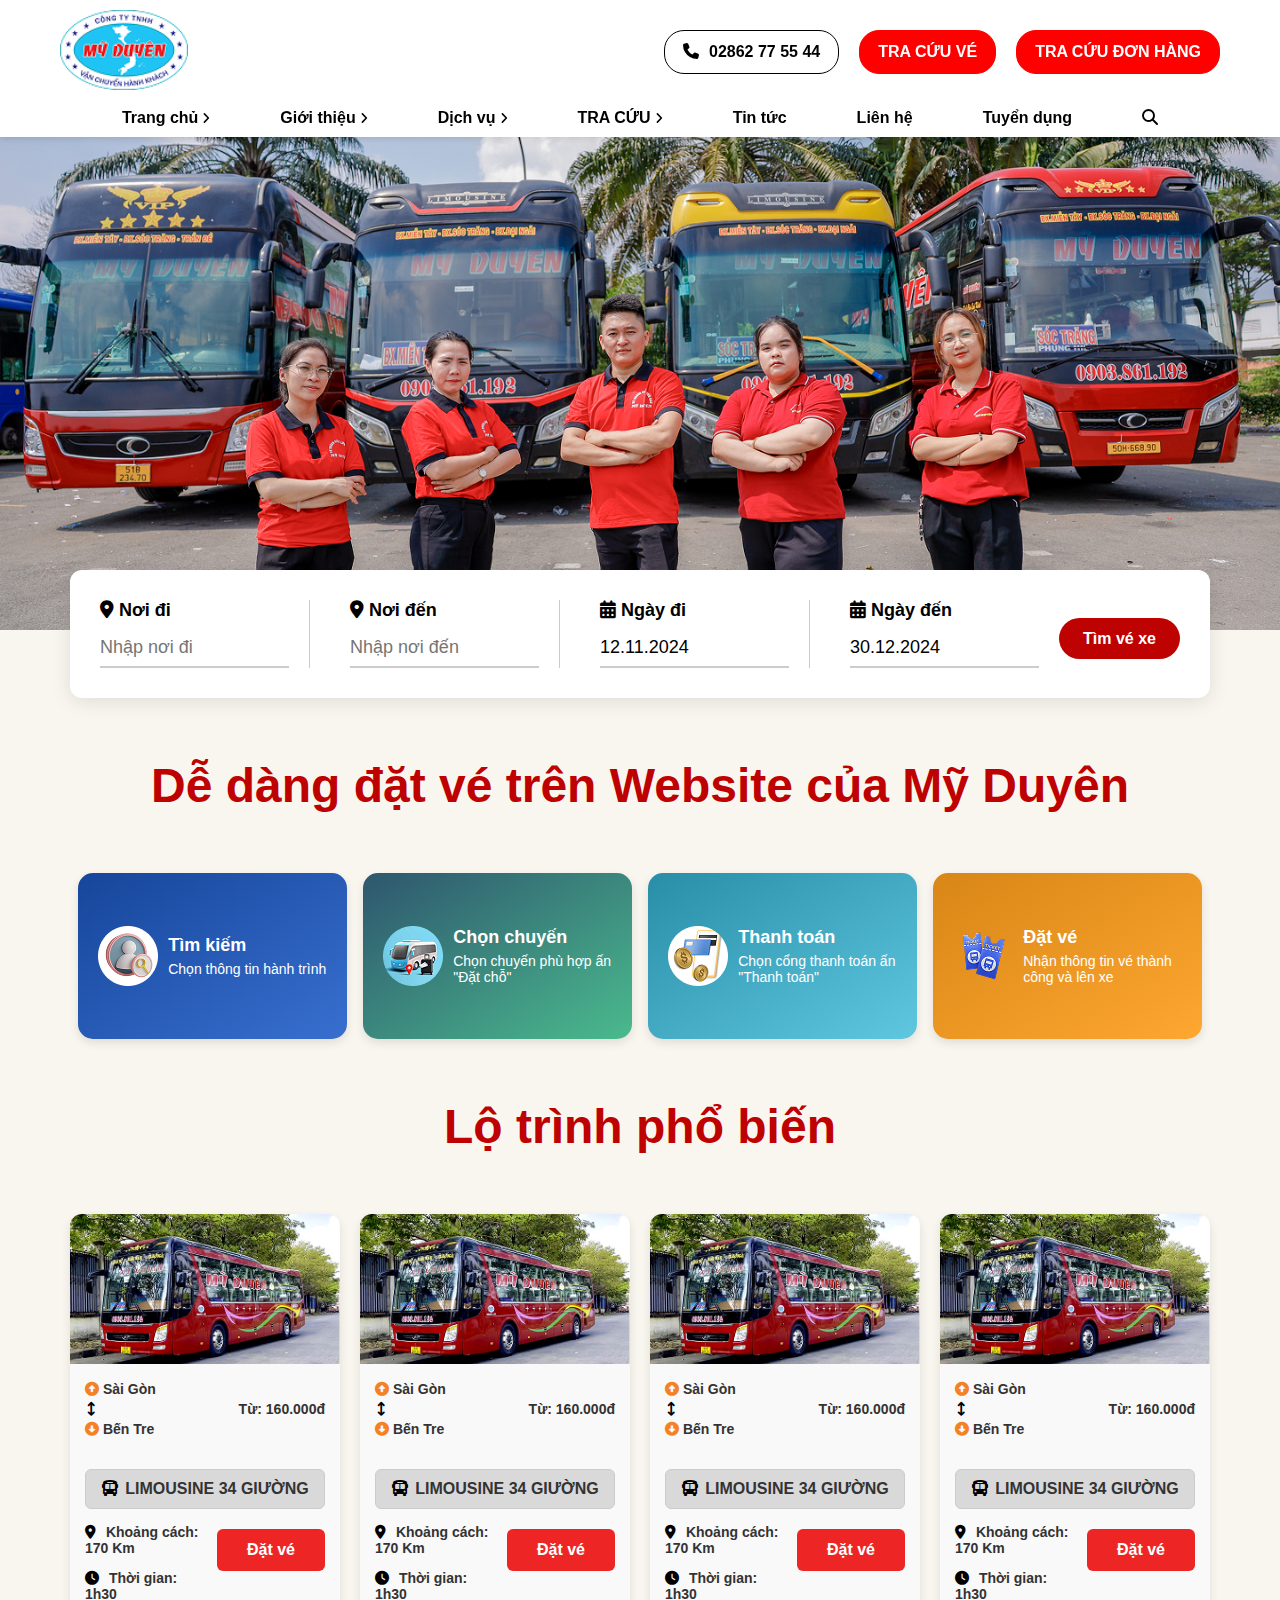
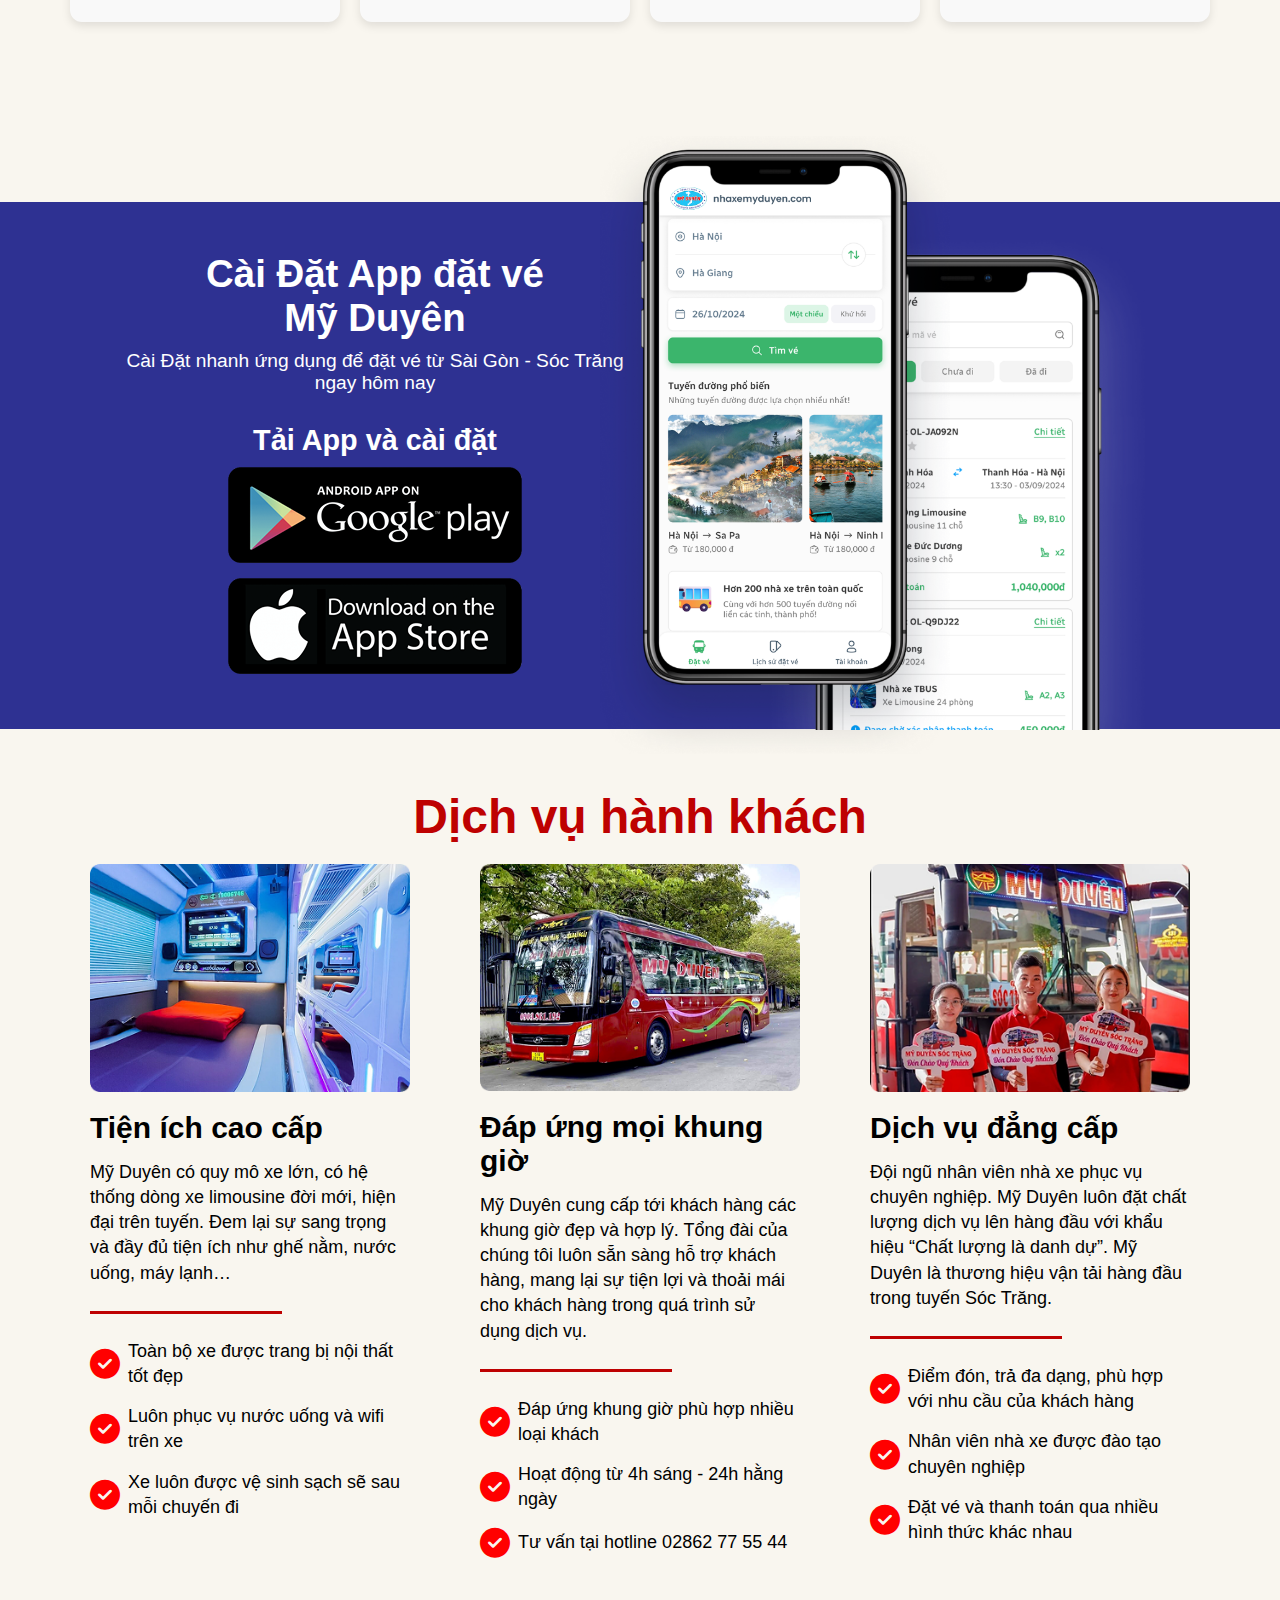
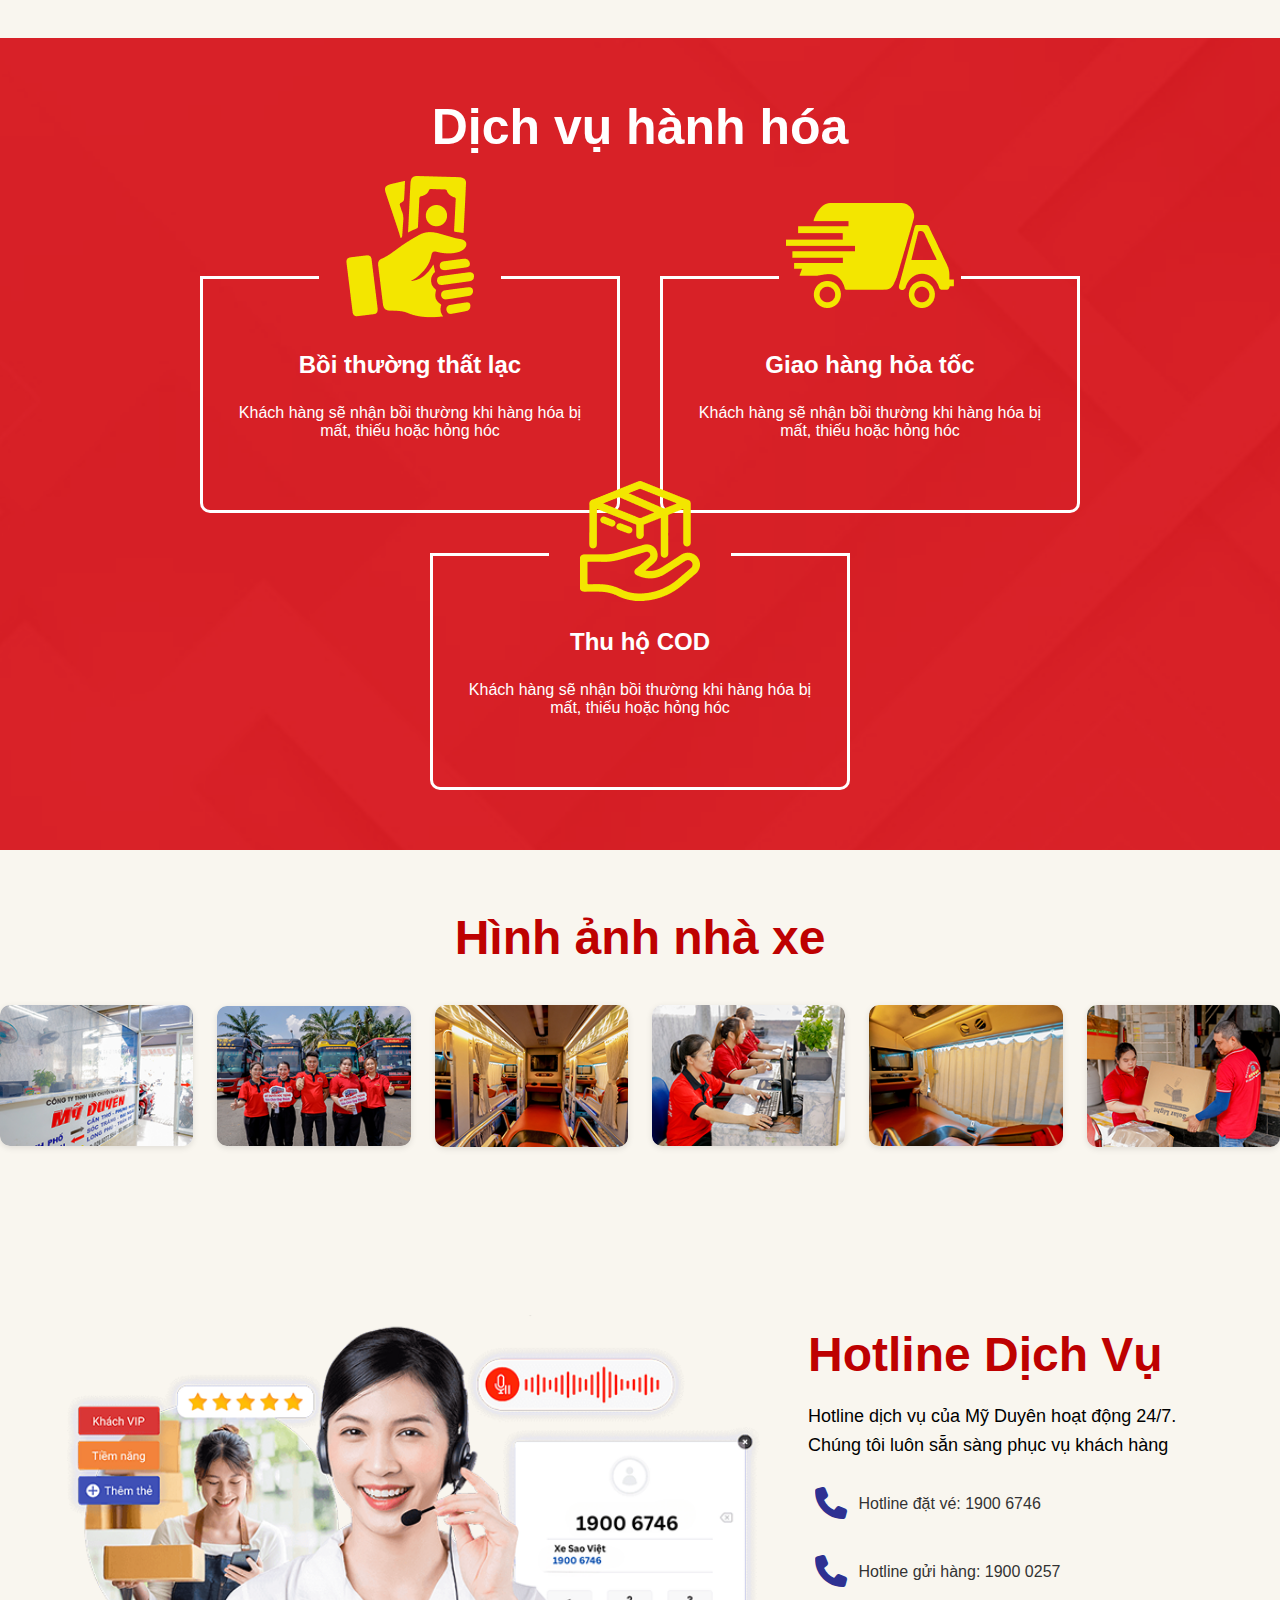
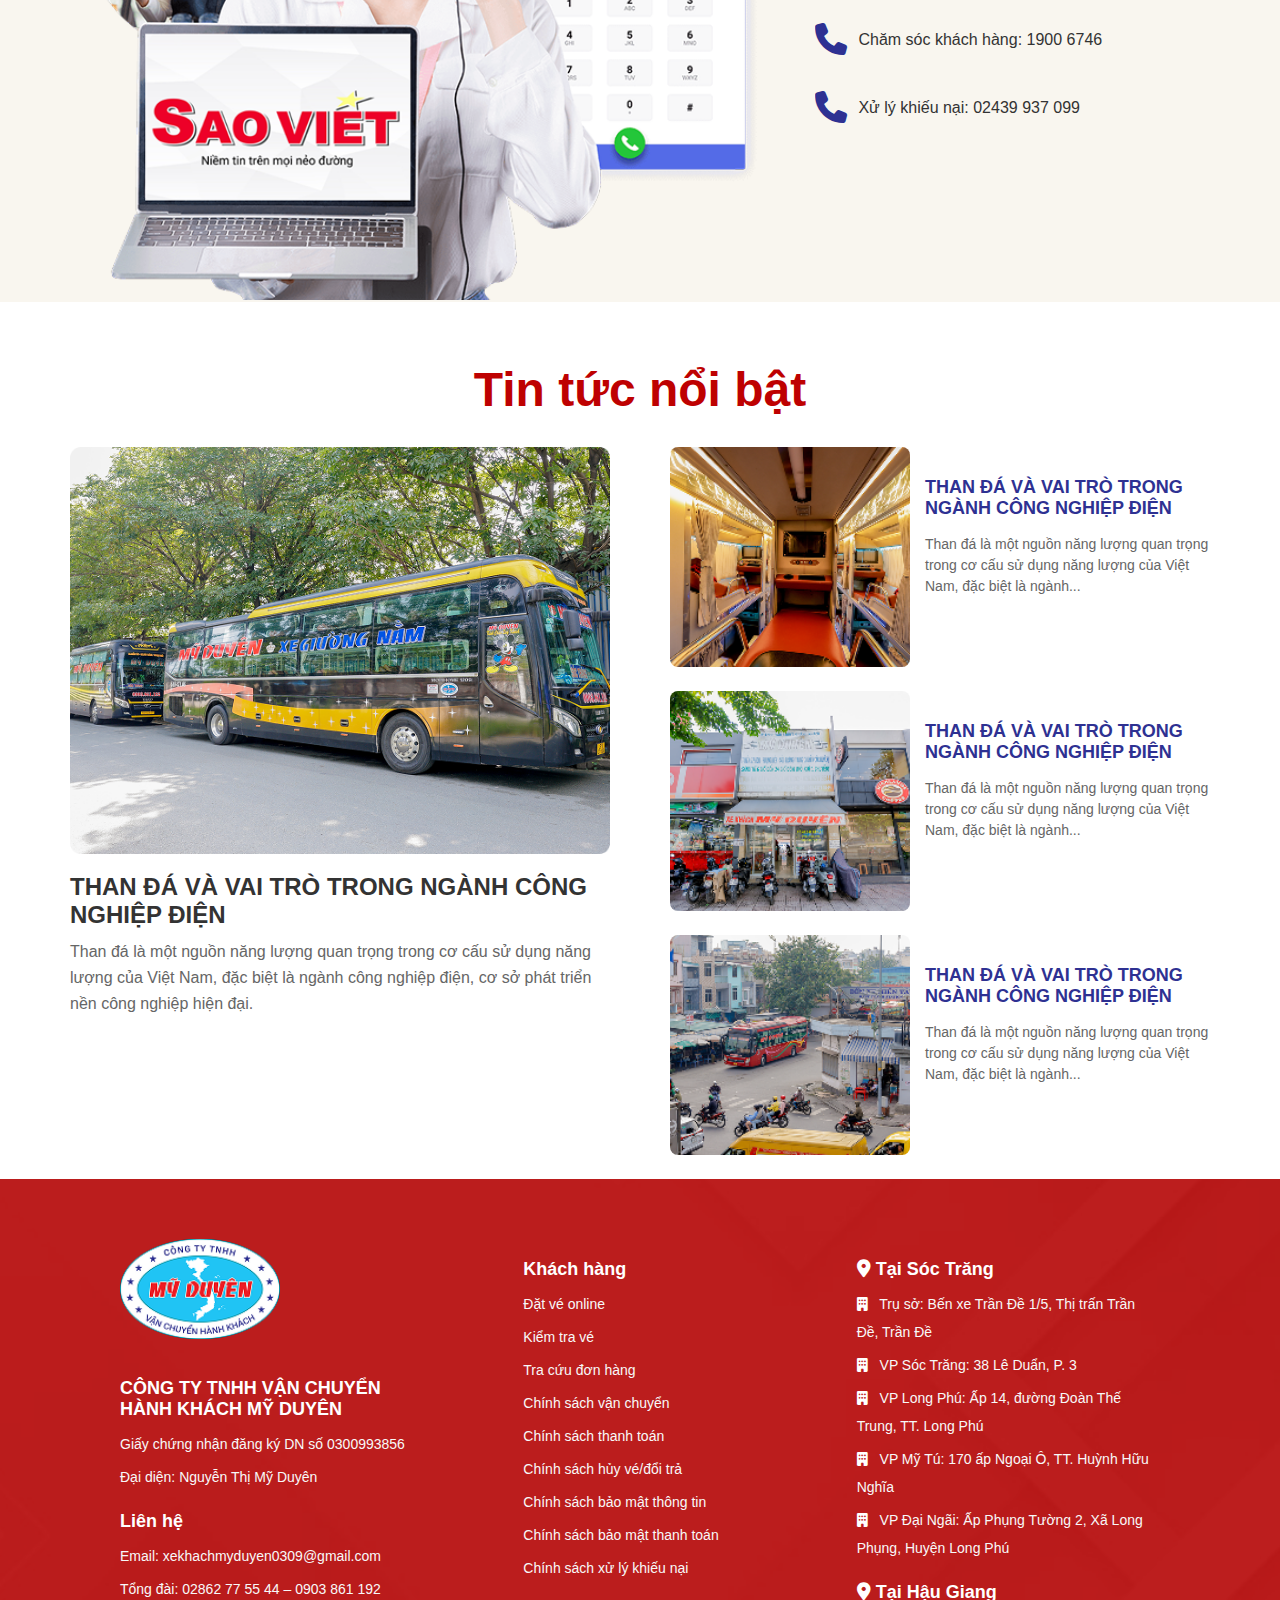
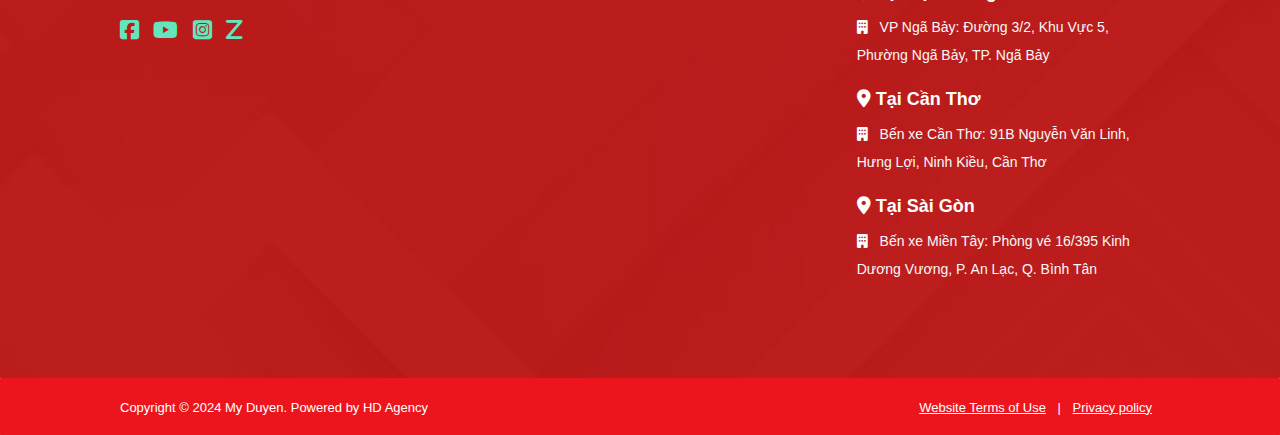
<file: src/Component/Main/main.html>
<!DOCTYPE html>
<html lang="vi">

<head>
    <meta charset="UTF-8" />
    <meta name="viewport" content="width=device-width, initial-scale=1.0" />
    <link rel="stylesheet" href="https://cdnjs.cloudflare.com/ajax/libs/font-awesome/6.5.0/css/all.min.css" />

    <title>Navbar Layout</title>
    <style>
        /* Reset và layout cơ bản */
        * {
            margin: 0;
            padding: 0;
            box-sizing: border-box;
        }

        body {
            font-family: Arial, sans-serif;
            padding-top: 130px;
            /* điều chỉnh đúng với chiều cao của navbar */
            background-color: #F9F6EF;
        }

        .header {
            position: fixed;
            top: 0;
            left: 0;
            width: 100%;
            z-index: 1000;
            background-color: white;
            /* hoặc nền bạn đang dùng */
            box-shadow: 0 2px 6px rgba(0, 0, 0, 0.1);
        }

        /* Top navbar */
        .top-navbar {
            display: flex;
            justify-content: space-between;
            align-items: center;
            padding: 10px 60px 5px 60px;
        }

        .top-navbar img {
            height: 80px;
        }

        .top-navbar .right-info {
            display: flex;
            align-items: center;
            gap: 20px;
        }

        .top-navbar .right-info a {
            text-decoration: none;
            background-color: red;
            padding: 12px 18px;
            border: 1px solid red;
            color: white;
            border-radius: 20px;
            transition: 0.2s;
            font-weight: 600;
        }

        .top-navbar .right-info a:hover {
            background-color: white;
            color: red;
            border: 1px solid red;
        }

        .top-navbar .right-info a.phone-number {
            background-color: transparent;
            border: 1px solid black;
            color: black;
            font-weight: bold;
            border-radius: 20px;
            transition: 0.2s;
            padding: 12px 18px;
        }

        .top-navbar .right-info a.phone-number:hover {
            color: #007bff;
            border-color: #007bff;
            background-color: #e9f2ff;
            /* soft light blue background */
        }

        .phone-number i {
            margin-right: 6px;
            color: black;
        }

        /* Bottom navbar */
        .bottom-navbar {
            padding: 10px 0;
        }

        .bottom-navbar ul {
            display: flex;
            justify-content: center;
            list-style: none;
            gap: 70px;
        }

        .bottom-navbar a {
            color: black;
            text-decoration: none;
            font-weight: bold;
            transition: 0.2s;
        }

        .bottom-navbar a.has-dropdown {
            display: inline-flex;
            align-items: center;
            gap: 4px;
        }

        .bottom-navbar a.has-dropdown::after {
            content: "\f105";
            /* Font Awesome: fa-angle-right */
            font-family: "Font Awesome 6 Free";
            font-weight: 900;
            font-size: 0.8em;
        }

        .bottom-navbar a:hover {
            color: #007bff;
            /* Change hover color to a light shade */
        }

        /* Dropdown container */
        li ul.dropdown {
            display: none;
            position: absolute;
            background-color: white;
            list-style: none;

            box-shadow: 0 4px 10px rgba(0, 0, 0, 0.15);
            min-width: 180px;
            z-index: 1000;
        }

        /* Show dropdown on hover */
        li:hover ul.dropdown {
            display: block;
        }

        /* Dropdown link styles */
        ul.dropdown li {
            width: 100%;
        }

        ul.dropdown li a {
            display: block;
            padding: 10px 20px;
            color: black;
            text-decoration: none;
            transition: background-color 0.2s, color 0.2s;
            font-weight: normal;
        }

        /* Hover effect on dropdown links */
        ul.dropdown li a:hover {
            background-color: #be0101;
            /* red background */
            color: white;
        }

        .container {
            padding: 0px 70px 0px 70px;
        }

        .input-box {
            background-color: white;
            padding: 30px;
            border-radius: 12px;
            box-shadow: 0 4px 20px rgba(0, 0, 0, 0.1);
            display: flex;
            flex-wrap: wrap;
            align-items: stretch;
            gap: 20px;
            justify-content: space-between;
            margin-top: -60px; /* Move it up */
            position: relative;
            z-index: 2; /* Ensure it's on top of image */
        }
        .input-item {
            display: flex;
            flex-direction: column;
            flex: 1;
            min-width: 180px;
        }

        .input-item p {
            font-weight: bold;
            color: black;
            margin-bottom: 8px;
            font-size: 18px;
        }

        .input-item input[type="text"] {
            border: none;
            border-bottom: 2px solid #ccc;
            padding: 8px 0;
            font-size: 18px;
            background-color: transparent;
            transition: border-color 0.3s;
        }

        .input-item input[type="text"]:focus {
            outline: none;
            border-bottom-color: #be0101;
        }

        .input-separator {
            display: flex;
            align-items: center;
            justify-content: center;
            padding: 0 10px;
            color: #aaa;
            font-size: 20px;
            font-weight: bold;
            border-left: 1px solid #ccc;
        }

        .input-submit {
            align-self: flex-end;
            padding-bottom: 20px;
        }

        .input-submit a {
            background-color: #be0101;
            color: white;
            padding: 12px 24px;
            border-radius: 25px;
            text-decoration: none;
            font-weight: bold;
            transition: background-color 0.3s ease;
            white-space: nowrap;
        }

        .input-submit a:hover {
            background-color: #a30000;
        }


        .main-image img {
            width: 100%;
            max-height: 500px;
            display: block;
            object-fit: cover;
        }

        .section-title {
            text-align: center;
            width: 100%;
            font-size: 24px;
            color: #be0101;
            padding-top: 60px;
        }

        .first-section {
            display: flex;
            justify-content: space-around;
            align-items: flex-start;
            flex-wrap: wrap;
            /* Cho phép các box xuống dòng khi không gian nhỏ */
            padding: 60px 0px 0px 0px;
            text-align: center;
        }

        .first-layout-box {
            display: flex;
            align-items: center;
            /* Đảm bảo các phần tử trong box được canh chỉnh theo chiều dọc */
            width: calc(24% - 5px);
            /* 4 boxes per row with spacing */
            height: 166px;
            background-color: #386fcf;
            border-radius: 15px;
            padding: 20px;
            box-shadow: 0 4px 10px rgba(0, 0, 0, 0.1);
            gap: 10px;
            /* Khoảng cách giữa hình ảnh và nội dung */
        }

        .first-layout-box-color-1 {
            background: linear-gradient(to bottom right,
                    #16469b,
                    #386fcf);
            /* Gradient from top left to bottom right */
        }

        .first-layout-box-color-2 {
            background: linear-gradient(to bottom right,
                    #2e566e,
                    #4aba8d);
            /* Gradient from top left to bottom right */
        }

        .first-layout-box-color-3 {
            background: linear-gradient(to bottom right,
                    #288ea8,
                    #60c7e0);
            /* Gradient from top left to bottom right */
        }

        .first-layout-box-color-4 {
            background: linear-gradient(to bottom right,
                    #d88616,
                    #fea731);
            /* Gradient from top left to bottom right */
        }

        .first-layout-box div {
            text-align: left;
            /* Aligns h5 and p text to the left */
        }

        .first-layout-box img {
            width: 60px;
            height: 60px;
            object-fit: cover;
        }

        .first-layout-box h5 {
            margin: 0;
            /* Loại bỏ khoảng cách mặc định */
            font-size: 18px;
            color: white;
        }

        .first-layout-box p {
            margin-top: 5px;
            color: white;
            font-size: 14px;
        }

        .second-layout {
            display: flex;
            flex-wrap: wrap;
            justify-content: space-between;
            gap: 20px;
            padding: 60px 0px 180px 0px;
        }

        .second-layout-box {
            width: calc(25% - 15px);
            /* 4 boxes per row with spacing */
            background-color: #f9f9f9;
            border-radius: 12px;
            box-shadow: 0 4px 10px rgba(0, 0, 0, 0.1);
            overflow: hidden;
            display: flex;
            flex-direction: column;
            font-family: Arial, sans-serif;
        }

        .second-layout-box-title img {
            width: 100%;
            height: 150px;
            object-fit: cover;
            display: block;
        }

        .second-layout-box-main,
        .second-layout-box-end {
            padding: 15px;
        }

        .second-layout-box-main-city p,
        .second-layout-box-main-price p,
        .second-layout-box-end-time p {
            margin: 5px 0;
            font-size: 14px;
            font-weight: 600;
            color: #333;
        }

        .second-layout-box-end-detail p {
            background-color: #d9d9d9;
            border: 1px solid #ccc;
            border-radius: 6px;
            padding: 10px 12px;
            text-align: center;
            font-weight: bold;
            color: #333;
            display: inline-block;
            width: 100%;
        }

        .second-layout-box-end-detail p i,
        .second-layout-box-end-time p i {
            margin-right: 6px;
            color: black;
        }

        .second-layout-box-end-time {
            display: flex;
            justify-content: space-between;
            align-items: flex-start;
            /* Canh nút trên cùng dòng với “Khoảng cách” */
            margin-top: 10px;
            gap: 10px;
            flex-wrap: nowrap;
        }

        .second-layout-box-end-time .time-info {
            display: flex;
            flex-direction: column;
            gap: 4px;
        }

        .second-layout-box-end-time a {
            padding: 12px 30px;
            background-color: #ed2625;
            color: white;
            border-radius: 6px;
            text-decoration: none;
            font-weight: bold;
            white-space: nowrap;
            margin-top: 10px;
            /* Đảm bảo không bị lệch xuống */
        }

        .second-layout-box-end-time a:hover {
            background-color: #940000;
        }

        .second-layout-box-main-row {
            display: flex;
            justify-content: space-between;
            align-items: center;
        }

        .second-layout-box-main-city {
            display: flex;
            flex-direction: column;
            align-items: flex-start;
            /* hoặc center nếu bạn muốn canh giữa */
        }

        .second-layout-box-main-city p {
            margin: 2px 0;
            font-size: 14px;
        }

        .arrows-icon {
            padding-left: 2px;
            width: 100%;
        }

        .arrows-icon i {
            color: black;
        }

        .second-layout-box-main-city i.fa-circle-up,
        .second-layout-box-main-city i.fa-circle-down {
            color: #f48124;
            /* Set both circles to the color you want */
        }

        .third-section {
            display: flex;
            justify-content: center;
            /* Căn giữa theo chiều ngang */
            align-items: center;
            /* Căn giữa theo chiều dọc */
            padding: 50px 120px 50px 120px;
            flex-wrap: wrap;
            gap: 20px;
            background-color: #2e3192;
            position: relative;
            /* Để hỗ trợ định vị các phần tử con */
        }

        .third-section-left {
            flex: 1;
            min-width: 300px;
            color: white;
            display: flex;
            flex-direction: column;
            justify-content: center;
            align-items: center;
            gap: 10px;
            text-align: center;
            font-size: larger;
        }

        .third-section-left-content {
            display: flex;
            flex-direction: column;
            align-items: flex-start;
            /* Căn trái các phần tử */
            gap: 10px;
            /* Khoảng cách giữa các phần tử */
        }

        .third-section-left-main-title {
            font-weight: 600;
        }

        .third-section-left-main-title,
        .third-section-left-description {
            width: 100%;
            /* Đảm bảo các phần tử chiếm toàn bộ chiều rộng */
            text-align: center;
            /* Căn trái nội dung */
        }

        .third-section-left-small-title {
            margin-top: 20px;
            text-align: center;
            /* Giữ căn giữa nếu cần */
        }

        .third-section-right {
            flex: 1;
            display: flex;
            justify-content: center;
            align-items: center;
            gap: 120px;
            overflow: visible;
            position: relative;
        }

        /* Điều chỉnh hình ảnh phone_left.png */
        .third-section-right-phone-image-left {
            position: absolute;
            top: -330px;
            /* Đưa ảnh lên trên */
            left: -50px;
            /* Đưa ảnh sang bên trái */
            max-width: 350px;
            /* Giới hạn chiều rộng ảnh */
            z-index: 1;
            /* Đảm bảo ảnh nằm trên phần tử khác */
        }

        /* Giới hạn chiều rộng ảnh */
        .third-section-right-phone-image-left img {
            width: 100%;
            height: auto;
            object-fit: contain;
        }

        /* Điều chỉnh hình ảnh bên phải */
        .third-section-right-phone-image-right {
            position: absolute;
            bottom: -264px;
            /* Đặt hình ảnh sát dưới đáy của .third-section */
            right: 140px;
            max-width: 250px;
        }

        .third-section-right-phone-image-right img {
            width: 150%;
            height: auto;
            display: block;
        }

        .fourth-section {
            padding: 0px 0px 60px 0px;
        }

        .fourth-section-title {
            text-align: center;
            margin-bottom: 40px;
        }

        .fourth-section-box {
            display: flex;
            justify-content: space-between;
            /* căn đều 3 box */
            gap: 30px;
            /* khoảng cách giữa các box */
            flex-wrap: wrap;
            /* đảm bảo hiển thị tốt trên màn hình nhỏ */
        }

        .fourth-section-detail {
            flex: 1;
            min-width: 300px;
            padding: 20px;
            display: flex;
            flex-direction: column;
            gap: 15px;
        }

        .fourth-section-detail-image img {
            width: 100%;
            height: auto;
            object-fit: contain;
        }

        .fourth-section-detail-title p {
            font-weight: bold;
            font-size: 30px;
            margin: 0;
        }

        .fourth-section-detail-description p,
        .fourth-section-detail-noted p {
            margin: 0;
            font-size: 18px;
            line-height: 1.4;
        }

        hr {
            border: none;
            height: 3px;
            width: 60%;
            /* Adjust this to control the length */
            background-color: #BE0101;
            margin: 10px 0 10px 0;
            /* top, right, bottom, left */
        }

        .fourth-section-detail-noted i {
            color: red;
            /* Make icon red */
            font-size: 30px;
            /* Adjust size as needed */
            margin-right: 8px;
            /* Add some space between icon and text */
        }

        .fourth-section-detail-noted p {
            display: flex;
            align-items: center;
        }

        /* fifth-section */
        .fifth-section {
            background-color: #D2171E;
            background-image: url('../Image/fifth_section_background_image.png');
            background-size: cover;
            background-repeat: no-repeat;
            background-position: center;
            padding: 60px 40px;
            position: relative;
            z-index: 1;
        }

        .fifth-section::before {
            content: "";
            position: absolute;
            top: 0;
            left: 0;
            width: 100%;
            height: 100%;
            background-color: rgba(212, 0, 7, 0.7); /* red overlay with transparency */
            z-index: 0;
        }

        .fifth-section-title,
        .fifth-section-detail {
            position: relative;
            z-index: 2;
        }

        .fifth-section-title h1 {
            color: white;
            text-align: center;
            margin-bottom: 40px;
            font-size: 50px;
        }

        .fifth-section-detail {
            padding-top: 80px;
            display: flex;
            justify-content: center;
            gap: 40px;
            flex-wrap: wrap;
        }

        .fifth-section-detail-box {
            position: relative; /* Needed for positioning the image absolutely inside */
            background-color: transparent; /* Make it see-through */
            border: none; /* Remove full border */
            width: 420px;
            padding: 20px 20px 70px 20px;
            text-align: center;
            padding-top: 50px; /* Add top padding to make space for the image */
            padding-bottom: 70px;
            text-align: center;
        }

        /* Add custom top-left and top-right border using ::before and ::after */
        .fifth-section-detail-box::before,
        .fifth-section-detail-box::after {
            content: "";
            position: absolute;
            top: 0;
            height: 3px;
            background-color: white;
            width: 28%; /* 25% width on both sides */
        }

        .fifth-section-detail-box::before {
            left: 0;
        }

        .fifth-section-detail-box::after {
            right: 0;
        }

        /* Optional side and bottom border */
        .fifth-section-detail-box {
            border-left: 3px solid white;
            border-right: 3px solid white;
            border-bottom: 3px solid white;
            border-radius: 0 0 10px 10px;
        }

        .fifth-section-detail-box-image1 {
            position: absolute;
            top: -100px; /* Moves the image upward, over the border */
            left: 50%;
            transform: translateX(-50%);
        }

        .fifth-section-detail-box-image2 {
            position: absolute;
            top: -73px; /* Moves the image upward, over the border */
            left: 50%;
            transform: translateX(-50%);
        }

        .fifth-section-detail-box-image3 {
            position: absolute;
            top: -72px; /* Moves the image upward, over the border */
            left: 50%;
            transform: translateX(-50%);
        }

        .fifth-section-detail-box-title h2 {
            margin: 25px 0;
            color: white;
        }

        .fifth-section-detail-box-description {
            color: white;
            font-size: 16px;
        }

        .sixth-section {
            padding: 0px 0px 60px 0px;
            text-align: center;
        }

        .sixth-section-image {
            padding-top: 40px;
            display: flex;
            justify-content: space-between; /* Spread images evenly */
            align-items: center;
            width: 100%; /* Take up full width */
        }

        .sixth-section-image img {
            width: calc(100% / 6 - 20px); /* Make images take equal space with a small gap */
            height: auto;
            border-radius: 10px;
            box-shadow: 0 2px 6px rgba(0, 0, 0, 0.1);
            object-fit: cover; /* Ensures images maintain aspect ratio */
        }

        .seventh-section {
            padding: 70px 40px 100px;
            position: relative; /* Needed for absolute positioning of the image */
            margin: 50px 0px 50px 0px;
        }

        .seventh-section-detail {
            display: flex;
            justify-content: space-between;
            align-items: center;
            flex-wrap: wrap;
        }

        .seventh-section-detail-left {
            flex: 3; /* Give more space to the left section (image) */
            padding-left: 160px;
            text-align: center;
            margin-bottom: 20px; /* Ensure there’s space below the image on smaller screens */
            position: relative; /* Needed for absolute positioning of the image inside */
        }

        .seventh-section-detail-left img {
            position: absolute; /* Position the image absolutely inside the container */
            bottom: -371px; /* Stick the image to the bottom */
            left: 50%; /* Center the image horizontally */
            transform: translateX(-50%); /* Adjust for centering */
            width: 100%;
            max-width: 700px; /* Limit the image size */
            height: auto;
            object-fit: cover;
        }

        .seventh-section-detail-right {
            flex: 2;
            padding-left: 20px;
            padding-right: 40px;
        }

        .seventh-section-detail-right-title h1 {
            font-size: 48px;
            color: #be0101;
            margin-bottom: 20px;
        }

        .seventh-section-detail-right-description p {
            font-size: 18px;
            color: black;
            margin-bottom: 20px;
            line-height: 1.6;
        }

        .seventh-section-detail-right-phone {
            font-size: 16px;
            color: #333;
            line-height: 3.0;
        }

        .seventh-section-detail-right-phone-number p {
            margin-bottom: 20px;
        }

        .seventh-section-detail-right-phone-number i {
            padding-left: 10px;
            margin-right: 20px;
            color: #2E3192;
            transform: scale(2.0); /* This will scale the icon 1.5 times larger */
        }

        .eighth-section {
            padding: 0px 40px;
            background-color: white;
        }

        .eighth-section-detail {
            padding-top: 30px;
            display: flex;
            justify-content: space-between;
            align-items: flex-start;
            flex-wrap: wrap;
        }

        .eighth-section-detail-left,
        .eighth-section-detail-right {
            flex: 1; /* Both sections will take equal width */
            padding-right: 30px;
            padding-left: 30px;
            margin-bottom: 20px;
        }

        .eighth-section-detail-left {
            padding-right: 30px;
        }

        .eighth-section-detail-left-image img {
            width: 100%;
            height: auto;
            object-fit: cover;
            border-radius: 8px;
        }

        .eighth-section-detail-left-title p {
            font-size: 24px;
            font-weight: bold;
            color: #333;
            margin-top: 15px;
        }

        .eighth-section-detail-left-description p {
            font-size: 16px;
            color: #666;
            line-height: 1.6;
            margin-top: 10px;
        }

        .eighth-section-detail-right {
            flex: 1; /* Same as left section */
            display: flex;
            flex-direction: column;
            gap: 20px;
        }

        .eighth-section-detail-right-news {
            display: flex;
            flex-direction: row; /* Changed from column to row */
            gap: 15px;
            border-radius: 8px;
            align-items: flex-start;
        }

        .eighth-section-detail-right-news-image img {
            width: 240px;
            height: 220px;
            object-fit: cover;
            border-radius: 8px;
            flex-shrink: 0;
        }

        .eighth-section-detail-right-news-content {
            display: flex;
            flex-direction: column;
            justify-content: center;
        }

        .eighth-section-detail-right-news-title p {
            font-size: 18px;
            font-weight: bold;
            color: #2E3192;
            margin-top: 30px;
        }

        .eighth-section-detail-right-news-description p {
            font-size: 14px;
            color: #666;
            line-height: 1.5;
            margin-top: 15px;
        }

        .footer {
            position: relative;
            background-color: #b30000;
            background-image: url('../Image/fifth_section_background_image.png');
            background-size: cover;
            background-repeat: no-repeat;
            background-position: center;
            padding: 60px 120px;
            color: white;
            z-index: 1;
        }

        .footer::before {
            content: "";
            position: absolute;
            top: 0;
            left: 0;
            width: 100%;
            height: 100%;
            background-color: rgba(179, 0, 0, 0.7); /* Red overlay, similar to .fifth-section */
            z-index: 0;
        }

        .footer * {
            position: relative;
            z-index: 2;
        }

        .footer a {
            color: white;
            text-decoration: none;
            transition: color 0.3s ease;
        }

        .footer a:hover {
            color: #ffd1d1;
            text-decoration: underline;
        }

        .footer-detail {
            display: flex;
            flex-wrap: wrap;
            gap: 30px;
            justify-content: space-between;
            margin-bottom: 30px;
        }

        .footer-detail-left,
        .footer-detail-middle,
        .footer-detail-right {
            flex: 1;
            min-width: 250px;
        }

        .footer-detail-middle {
            padding-left: 70px;
        }

        .footer-detail-left-logo img {
            width: 160px;
            height: auto;
            margin-bottom: 15px;
        }

        .footer-detail-title h3 {
            font-size: 18px;
            margin: 20px 0 10px;
            color: white;
        }

        .footer-detail-description p {
            font-size: 14px;
            margin: 5px 0;
            line-height: 2.0;
            color: #f8f8f8;
        }

        .footer-detail-link {
            margin-top: 15px;
        }

        .footer-detail-link a {
            margin-right: 10px;
            font-size: 22px;
            display: inline-block;
            transition: transform 0.2s ease;
        }

        .footer-detail-link a:hover {
            transform: scale(1.2);
        }

        .footer-detail-description i {
            margin-right: 8px;
            color: #ffffff;
        }

        .footer-copyright {
            border-top: 2px solid #ED151D;
            padding: 20px;
            display: flex;
            flex-wrap: wrap;
            justify-content: space-between;
            align-items: center;
            background-color: #ED151D;
            box-shadow: 0px 0px 0 2px #ED151D inset;
            border-radius: 1px;
        }

        .footer-copyright-date,
        .footer-copyright-policy {
            font-size: 13px;
            color: white;
            padding: 0px 100px;
        }

        .footer-copyright-policy a {
            margin: 0 8px;
            color: white;
        }


    </style>
</head>

<body>
    <div class="header">
        <!-- Top Navbar -->
        <div class="top-navbar">
            <!-- Logo -->
            <a href="#">
                <img src="../Image/logo_image.png" alt="Company Logo" />
            </a>

            <!-- Phone & Tra cứu -->
            <div class="right-info">
                <a href="tel:02862775544" class="phone-number">
                    <i class="fas fa-phone"></i> 02862 77 55 44
                </a>

                <a href="#">TRA CỨU VÉ</a>
                <a href="#">TRA CỨU ĐƠN HÀNG</a>
            </div>
        </div>

        <!-- Bottom Navbar -->

        <div class="bottom-navbar">
            <ul>
                <li><a href="#" class="has-dropdown">Trang chủ</a></li>
                <li>
                    <a href="#" class="has-dropdown">Giới thiệu</a>
                    <ul class="dropdown">
                        <li><a href="#">VỀ CHÚNG TÔI</a></li>
                        <li><a href="#">HỆ THỐNG VĂN PHÒNG</a></li>
                    </ul>
                </li>
                <li>
                    <a href="#" class="has-dropdown">Dịch vụ</a>
                    <ul class="dropdown">
                        <li><a href="#">Dịch vụ A</a></li>
                        <li><a href="#">Dịch vụ B</a></li>
                    </ul>
                </li>
                <li>
                    <a href="#" class="has-dropdown">TRA CỨU</a>
                    <ul class="dropdown">
                        <li><a href="#">TRA CỨU VỀ</a></li>
                        <li><a href="#">TRA CỨU ĐƠN HÀNG</a></li>
                    </ul>
                </li>
                <li><a href="#">Tin tức</a></li>
                <li><a href="#">Liên hệ</a></li>
                <li><a href="#">Tuyển dụng</a></li>
                <li>
                    <a href="#"><i class="fas fa-search search-icon"></i></a>
                </li>
            </ul>
        </div>
    </div>

    <div class="main-image">
        <img src="../Image/main_image.png" alt="Main Image" />
    </div>

    <!-- Content -->
    <div class="container">

        <div class="input-box">
            <div class="input-item">
                <p><i class="fa-solid fa-location-dot"></i> Nơi đi</p>
                <input type="text" placeholder="Nhập nơi đi">
            </div>
            <div class="input-separator"></div>

            <div class="input-item">
                <p><i class="fa-solid fa-location-dot"></i> Nơi đến</p>
                <input type="text" placeholder="Nhập nơi đến">
            </div>
            <div class="input-separator"></div>

            <div class="input-item">
                <p><i class="fa-solid fa-calendar-days"></i> Ngày đi</p>
                <input type="text" placeholder="12.11.2024" value="12.11.2024">
            </div>
            <div class="input-separator"></div>

            <div class="input-item">
                <p><i class="fa-solid fa-calendar-days"></i> Ngày đến</p>
                <input type="text" placeholder="30.12.2024" value="30.12.2024">
            </div>

            <div class="input-submit">
                <a href="#">Tìm vé xe</a>
            </div>
        </div>

        <div class="section-title">
            <h1>Dễ dàng đặt vé trên Website của Mỹ Duyên</h1>
        </div>
        <div class="first-section">
            <div class="first-layout-box first-layout-box-color-1">
                <img src="../Image/find_image.png" alt="Tìm kiếm" />
                <div>
                    <h5>Tìm kiếm</h5>
                    <p>Chọn thông tin hành trình</p>
                </div>
            </div>

            <div class="first-layout-box first-layout-box-color-2">
                <img src="../Image/select_a_trip.png" alt="Chọn chuyến" />
                <div>
                    <h5>Chọn chuyến</h5>
                    <p>Chọn chuyến phù hợp ấn "Đặt chỗ"</p>
                </div>
            </div>

            <div class="first-layout-box first-layout-box-color-3">
                <img src="../Image/pay_image.png" alt="Thanh toán" />
                <div>
                    <h5>Thanh toán</h5>
                    <p>Chọn cổng thanh toán ấn "Thanh toán"</p>
                </div>
            </div>

            <div class="first-layout-box first-layout-box-color-4">
                <img src="../Image/ticket_image.png" alt="Đặt vé" />
                <div>
                    <h5>Đặt vé</h5>
                    <p>Nhận thông tin vé thành công và lên xe</p>
                </div>
            </div>
        </div>

        <div class="second-section">
            <div class="section-title">
                <h1>Lộ trình phổ biến</h1>
            </div>

            <div class="second-layout">
                <div class="second-layout-box">
                    <div class="second-layout-box-title">
                        <img src="../Image/second_layout_box_title.png" alt="Xe buýt" />
                    </div>

                    <div class="second-layout-box-main">
                        <div class="second-layout-box-main-row">
                            <div class="second-layout-box-main-city">
                                <p><i class="fa-solid fa-circle-up"></i> Sài Gòn</p>
                                <p class="arrows-icon">
                                    <i class="fa-solid fa-arrows-up-down"></i>
                                </p>
                                <p><i class="fa-solid fa-circle-down"></i> Bến Tre</p>
                            </div>
                            <div class="second-layout-box-main-price">
                                <p>Từ: 160.000đ</p>
                            </div>
                        </div>
                    </div>

                    <div class="second-layout-box-end">
                        <div class="second-layout-box-end-detail">
                            <p><i class="fas fa-bus"></i>LIMOUSINE 34 GIƯỜNG</p>
                        </div>

                        <div class="second-layout-box-end-time">
                            <div class="time-info">
                                <p>
                                    <i class="fa-solid fa-location-dot"></i> Khoảng cách: 170 Km
                                </p>
                                <p><i class="fas fa-clock"></i> Thời gian: 1h30</p>
                            </div>
                            <a href="#">Đặt vé</a>
                        </div>
                    </div>
                </div>

                <div class="second-layout-box">
                    <div class="second-layout-box-title">
                        <img src="../Image/second_layout_box_title.png" alt="Xe buýt" />
                    </div>

                    <div class="second-layout-box-main">
                        <div class="second-layout-box-main-row">
                            <div class="second-layout-box-main-city">
                                <p><i class="fa-solid fa-circle-up"></i> Sài Gòn</p>
                                <p class="arrows-icon">
                                    <i class="fa-solid fa-arrows-up-down"></i>
                                </p>
                                <p><i class="fa-solid fa-circle-down"></i> Bến Tre</p>
                            </div>
                            <div class="second-layout-box-main-price">
                                <p>Từ: 160.000đ</p>
                            </div>
                        </div>
                    </div>

                    <div class="second-layout-box-end">
                        <div class="second-layout-box-end-detail">
                            <p><i class="fas fa-bus"></i>LIMOUSINE 34 GIƯỜNG</p>
                        </div>

                        <div class="second-layout-box-end-time">
                            <div class="time-info">
                                <p>
                                    <i class="fa-solid fa-location-dot"></i> Khoảng cách: 170 Km
                                </p>
                                <p><i class="fas fa-clock"></i> Thời gian: 1h30</p>
                            </div>
                            <a href="#">Đặt vé</a>
                        </div>
                    </div>
                </div>

                <div class="second-layout-box">
                    <div class="second-layout-box-title">
                        <img src="../Image/second_layout_box_title.png" alt="Xe buýt" />
                    </div>

                    <div class="second-layout-box-main">
                        <div class="second-layout-box-main-row">
                            <div class="second-layout-box-main-city">
                                <p><i class="fa-solid fa-circle-up"></i> Sài Gòn</p>
                                <p class="arrows-icon">
                                    <i class="fa-solid fa-arrows-up-down"></i>
                                </p>
                                <p><i class="fa-solid fa-circle-down"></i> Bến Tre</p>
                            </div>
                            <div class="second-layout-box-main-price">
                                <p>Từ: 160.000đ</p>
                            </div>
                        </div>
                    </div>

                    <div class="second-layout-box-end">
                        <div class="second-layout-box-end-detail">
                            <p><i class="fas fa-bus"></i>LIMOUSINE 34 GIƯỜNG</p>
                        </div>

                        <div class="second-layout-box-end-time">
                            <div class="time-info">
                                <p>
                                    <i class="fa-solid fa-location-dot"></i> Khoảng cách: 170 Km
                                </p>
                                <p><i class="fas fa-clock"></i> Thời gian: 1h30</p>
                            </div>
                            <a href="#">Đặt vé</a>
                        </div>
                    </div>
                </div>

                <div class="second-layout-box">
                    <div class="second-layout-box-title">
                        <img src="../Image/second_layout_box_title.png" alt="Xe buýt" />
                    </div>

                    <div class="second-layout-box-main">
                        <div class="second-layout-box-main-row">
                            <div class="second-layout-box-main-city">
                                <p><i class="fa-solid fa-circle-up"></i> Sài Gòn</p>
                                <p class="arrows-icon">
                                    <i class="fa-solid fa-arrows-up-down"></i>
                                </p>
                                <p><i class="fa-solid fa-circle-down"></i> Bến Tre</p>
                            </div>
                            <div class="second-layout-box-main-price">
                                <p>Từ: 160.000đ</p>
                            </div>
                        </div>
                    </div>

                    <div class="second-layout-box-end">
                        <div class="second-layout-box-end-detail">
                            <p><i class="fas fa-bus"></i>LIMOUSINE 34 GIƯỜNG</p>
                        </div>

                        <div class="second-layout-box-end-time">
                            <div class="time-info">
                                <p>
                                    <i class="fa-solid fa-location-dot"></i> Khoảng cách: 170 Km
                                </p>
                                <p><i class="fas fa-clock"></i> Thời gian: 1h30</p>
                            </div>
                            <a href="#">Đặt vé</a>
                        </div>
                    </div>
                </div>
            </div>
        </div>
    </div>

    <!-- Hàng Cài Đặt App đặt vé Mỹ Duyên -->
    <div class="third-section">
        <div class="third-section-left">
            <div class="third-section-left-content">
                <div class="third-section-left-main-title">
                    <h1>Cài Đặt App đặt vé</h1>
                    <h1>Mỹ Duyên</h1>
                </div>

                <div class="third-section-left-description">
                    <p>
                        Cài Đặt nhanh ứng dụng để đặt vé từ Sài Gòn - Sóc Trăng
                    </p>
                    <p>ngay hôm nay</p>
                </div>
            </div>

            <div class="third-section-left-small-title">
                <h2>Tải App và cài đặt</h2>
            </div>

            <div class="third-section-left-image">
                <img src="../Image/google_play.png" alt="Google play" />
            </div>

            <div class="third-section-left-image">
                <img src="../Image/app_store.png" alt="App Store" />
            </div>
        </div>


        <div class="third-section-right">
            <div class="third-section-right-phone-image-left">
                <img src="../Image/phone_left.png" alt="Phone left image" />
            </div>

            <div class="third-section-right-phone-image-right">
                <img src="../Image/phone_right.png" alt="Phone right image" />
            </div>
        </div>
    </div>

    <div class="container">
        <div class="fourth-section">
            <div class="section-title">
                <h1>Dịch vụ hành khách</h1>
            </div>

            <div class="fourth-section-box">
                <div class="fourth-section-detail">
                    <div class="fourth-section-detail-image">
                        <img src="../Image/tien_ich_cao_cap.png" alt="Tiện ích cao cấp">
                    </div>

                    <div class="fourth-section-detail-title">
                        <p>Tiện ích cao cấp</p>
                    </div>

                    <div class="fourth-section-detail-description">
                        <p>Mỹ Duyên có quy mô xe lớn, có hệ thống dòng xe limousine đời mới, hiện đại trên tuyến. Đem
                            lại sự sang trọng và đầy đủ tiện ích như ghế nằm, nước uống, máy lạnh…</p>
                    </div>

                    <hr>

                    <div class="fourth-section-detail-noted">
                        <p><i class="fa-solid fa-circle-check"></i> Toàn bộ xe được trang bị nội thất tốt đẹp</p>
                    </div>

                    <div class="fourth-section-detail-noted">
                        <p><i class="fa-solid fa-circle-check"></i> Luôn phục vụ nước uống và wifi trên xe</p>
                    </div>

                    <div class="fourth-section-detail-noted">
                        <p><i class="fa-solid fa-circle-check"></i> Xe luôn được vệ sinh sạch sẽ sau mỗi chuyến đi</p>
                    </div>
                </div>

                <div class="fourth-section-detail">
                    <div class="fourth-section-detail-image">
                        <img src="../Image/dap_ung_moi_khung_gio.png" alt="Đáp ứng mọi khung giờ">
                    </div>

                    <div class="fourth-section-detail-title">
                        <p>Đáp ứng mọi khung giờ</p>
                    </div>

                    <div class="fourth-section-detail-description">
                        <p>Mỹ Duyên cung cấp tới khách hàng các khung giờ đẹp và hợp lý. Tổng đài của chúng tôi luôn sẵn
                            sàng hỗ trợ khách hàng, mang lại sự tiện lợi và thoải mái cho khách hàng trong quá trình sử
                            dụng dịch vụ.</p>
                    </div>

                    <hr>

                    <div class="fourth-section-detail-noted">
                        <p><i class="fa-solid fa-circle-check"></i> Đáp ứng khung giờ phù hợp nhiều loại khách</p>
                    </div>

                    <div class="fourth-section-detail-noted">
                        <p><i class="fa-solid fa-circle-check"></i> Hoạt động từ 4h sáng - 24h hằng ngày</p>
                    </div>

                    <div class="fourth-section-detail-noted">
                        <p><i class="fa-solid fa-circle-check"></i> Tư vấn tại hotline 02862 77 55 44</p>
                    </div>
                </div>

                <div class="fourth-section-detail">
                    <div class="fourth-section-detail-image">
                        <img src="../Image/dich_vu_dang_cap.png" alt="Dịch vụ đẳng cấp">
                    </div>

                    <div class="fourth-section-detail-title">
                        <p>Dịch vụ đẳng cấp</p>
                    </div>

                    <div class="fourth-section-detail-description">
                        <p>Đội ngũ nhân viên nhà xe phục vụ chuyên nghiệp. Mỹ Duyên luôn đặt chất lượng dịch vụ lên hàng
                            đầu với khẩu hiệu “Chất lượng là danh dự”. Mỹ Duyên là thương hiệu vận tải hàng đầu trong
                            tuyến Sóc Trăng.</p>
                    </div>

                    <hr>

                    <div class="fourth-section-detail-noted">
                        <p><i class="fa-solid fa-circle-check"></i> Điểm đón, trả đa dạng, phù hợp với nhu cầu của khách
                            hàng</p>
                    </div>

                    <div class="fourth-section-detail-noted">
                        <p><i class="fa-solid fa-circle-check"></i> Nhân viên nhà xe được đào tạo chuyên nghiệp</p>
                    </div>

                    <div class="fourth-section-detail-noted">
                        <p><i class="fa-solid fa-circle-check"></i> Đặt vé và thanh toán qua nhiều hình thức khác nhau
                        </p>
                    </div>
                </div>
            </div>

        </div>

    </div>

    <div class="fifth-section">
        <div class="fifth-section-title">
            <h1>Dịch vụ hành hóa</h1>
        </div>

        <div class="fifth-section-detail">
            <div class="fifth-section-detail-box">

                <div class="fifth-section-detail-box-image1">
                    <img src="../Image/boi_thuong_that_lac.png" alt="Bồi thường thất lạc">
                </div>

                <div class="fifth-section-detail-box-title">
                    <h2>Bồi thường thất lạc</h2>
                </div>

                <div class="fifth-section-detail-box-description">
                    Khách hàng sẽ nhận bồi thường khi hàng hóa bị mất, thiếu hoặc hỏng hóc
                </div>
            </div>

            <div class="fifth-section-detail-box">

                <div class="fifth-section-detail-box-image2">
                    <img src="../Image/giao_hang_hoa_toc.png" alt="Giao hàng hỏa tốc">
                </div>

                <div class="fifth-section-detail-box-title">
                    <h2>Giao hàng hỏa tốc</h2>
                </div>

                <div class="fifth-section-detail-box-description">
                    Khách hàng sẽ nhận bồi thường khi hàng hóa bị mất, thiếu hoặc hỏng hóc
                </div>
            </div>

            <div class="fifth-section-detail-box">

                <div class="fifth-section-detail-box-image3">
                    <img src="../Image/thu_ho_COD.png" alt="Thu hộ COD">
                </div>

                <div class="fifth-section-detail-box-title">
                    <h2>Thu hộ COD</h2>
                </div>

                <div class="fifth-section-detail-box-description">
                    Khách hàng sẽ nhận bồi thường khi hàng hóa bị mất, thiếu hoặc hỏng hóc
                </div>
            </div>
        </div>
    </div>

    <div class="sixth-section">
        <div class="section-title">
            <h1>Hình ảnh nhà xe</h1>
        </div>

        <div class="sixth-section-image">
            <img src="../Image/sixth_section_image1.png" alt="sixth-section-image1">
            <img src="../Image/sixth_section_image2.png" alt="sixth-section-image2">
            <img src="../Image/sixth_section_image3.png" alt="sixth-section-image3">
            <img src="../Image/sixth_section_image4.png" alt="sixth-section-image4">
            <img src="../Image/sixth_section_image5.png" alt="sixth-section-image5">
            <img src="../Image/sixth_section_image6.png" alt="sixth-section-image6">
        </div>
    </div>

    <div class="seventh-section">
        <div class="seventh-section-detail">
            <div class="seventh-section-detail-left">
                <img src="../Image/hotline_dich_vu.png" alt="Hotline Dịch vụ">
            </div>
            <div class="seventh-section-detail-right">
                <div class="seventh-section-detail-right-title">
                    <h1>Hotline Dịch Vụ</h1>
                </div>

                <div class="seventh-section-detail-right-description">
                    <p>Hotline dịch vụ của Mỹ Duyên hoạt động 24/7. Chúng tôi luôn sẵn sàng phục vụ khách hàng</p>
                </div>

                <div class="seventh-section-detail-right-phone">
                    <div class="seventh-section-detail-right-phone-number">
                        <p><i class="fa-solid fa-phone"></i> Hotline đặt vé: 1900 6746</p>
                    </div>
                    <div class="seventh-section-detail-right-phone-number">
                        <p><i class="fa-solid fa-phone"></i> Hotline gửi hàng: 1900 0257</p>
                    </div>
                    <div class="seventh-section-detail-right-phone-number">
                        <p><i class="fa-solid fa-phone"></i> Chăm sóc khách hàng: 1900 6746</p>
                    </div>
                    <div class="seventh-section-detail-right-phone-number">
                        <p><i class="fa-solid fa-phone"></i> Xử lý khiếu nại: 02439 937 099</p>
                    </div>
                </div>
            </div>
        </div>
    </div>

    <div class="eighth-section">
        <div class="section-title">
            <h1>Tin tức nổi bật</h1>        
        </div>

        <div class="eighth-section-detail">
            <div class="eighth-section-detail-left">
                <div class="eighth-section-detail-left-image">
                    <img src="../Image/thanh_da_va_vai_tro.png" alt="THAN ĐÁ VÀ VAI TRÒ TRONG NGÀNH CÔNG NGHIỆP ĐIỆN">
                </div>

                <div class="eighth-section-detail-left-title">
                    <p>THAN ĐÁ VÀ VAI TRÒ TRONG NGÀNH CÔNG NGHIỆP ĐIỆN</p>
                </div>

                <div class="eighth-section-detail-left-description">
                    <p>Than đá là một nguồn năng lượng quan trọng trong cơ cấu sử dụng năng lượng của Việt Nam, đặc biệt là ngành công nghiệp điện, cơ sở phát triển nền công nghiệp hiện đại.</p>
                </div>
            </div>

            <div class="eighth-section-detail-right">
                <div class="eighth-section-detail-right-news">
                    <div class="eighth-section-detail-right-news-image">
                        <img src="../Image/cong_nghiep_dien1.png" alt="CÔNG NGHIỆP ĐIỆN 1">
                    </div>
                    <div class="eighth-section-detail-right-news-content">
                        <div class="eighth-section-detail-right-news-title">
                            <p>THAN ĐÁ VÀ VAI TRÒ TRONG NGÀNH CÔNG NGHIỆP ĐIỆN</p>
                        </div>
                        <div class="eighth-section-detail-right-news-description">
                            <p>Than đá là một nguồn năng lượng quan trọng trong cơ cấu sử dụng năng lượng của Việt Nam, đặc biệt là ngành...</p>
                        </div>
                    </div>
                </div>


                <div class="eighth-section-detail-right-news">
                    <div class="eighth-section-detail-right-news-image">
                        <img src="../Image/cong_nghiep_dien2.png" alt="CÔNG NGHIỆP ĐIỆN 1">
                    </div>
                    <div class="eighth-section-detail-right-news-content">
                        <div class="eighth-section-detail-right-news-title">
                            <p>THAN ĐÁ VÀ VAI TRÒ TRONG NGÀNH CÔNG NGHIỆP ĐIỆN</p>
                        </div>
                        <div class="eighth-section-detail-right-news-description">
                            <p>Than đá là một nguồn năng lượng quan trọng trong cơ cấu sử dụng năng lượng của Việt Nam, đặc biệt là ngành...</p>
                        </div>
                    </div>
                </div>

                <div class="eighth-section-detail-right-news">
                    <div class="eighth-section-detail-right-news-image">
                        <img src="../Image/cong_nghiep_dien3.png" alt="CÔNG NGHIỆP ĐIỆN 1">
                    </div>
                    <div class="eighth-section-detail-right-news-content">
                        <div class="eighth-section-detail-right-news-title">
                            <p>THAN ĐÁ VÀ VAI TRÒ TRONG NGÀNH CÔNG NGHIỆP ĐIỆN</p>
                        </div>
                        <div class="eighth-section-detail-right-news-description">
                            <p>Than đá là một nguồn năng lượng quan trọng trong cơ cấu sử dụng năng lượng của Việt Nam, đặc biệt là ngành...</p>
                        </div>
                    </div>
                </div>
            </div>
        </div>
    </div>

    <div class="footer">
        <div class="footer-detail">
            <div class="footer-detail-left">
                <div class="footer-detail-left-logo">
                    <img src="../Image/footer_zalo.png" alt="Footer Logo">
                </div>

                <div class="footer-detail-title">
                    <h3>CÔNG TY TNHH VẬN CHUYỂN HÀNH KHÁCH MỸ DUYÊN</h3>
                </div>

                <div class="footer-detail-description">
                    <p>Giấy chứng nhận đăng ký DN số 0300993856</p>
                    <p>Đại diện: Nguyễn Thị Mỹ Duyên</p>
                </div>

                <div class="footer-detail-title">
                    <h3>Liên hệ</h3>
                </div>

                <div class="footer-detail-description">
                    <p>Email: xekhachmyduyen0309@gmail.com</p>
                    <p>Tổng đài: 02862 77 55 44 – 0903 861 192</p>
                </div>

                <div class="footer-detail-link">
                    <a href="#"><i class="fa-brands fa-square-facebook" style="color: #63E6BE;"></i></a>
                    <a href="#"><i class="fa-brands fa-youtube" style="color: #63E6BE;"></i></a>
                    <a href="#"><i class="fa-brands fa-square-instagram" style="color: #63E6BE;"></i></a>
                    <a href="#"><i class="fa-solid fa-z" style="color: #63E6BE;"></i></a>
                </div>
            </div>

            <div class="footer-detail-middle">
                <div class="footer-detail-title">
                    <h3>Khách hàng</h3>
                </div>

                <div class="footer-detail-description">
                    <p>Đặt vé online</p>
                    <p>Kiểm tra vé</p>
                    <p>Tra cứu đơn hàng</p>
                    <p>Chính sách vận chuyển</p>
                    <p>Chính sách thanh toán</p>
                    <p>Chính sách hủy vé/đổi trả</p>
                    <p>Chính sách bảo mật thông tin</p>
                    <p>Chính sách bảo mật thanh toán</p>
                    <p>Chính sách xử lý khiếu nại</p>
                </div>
            </div>

            <div class="footer-detail-right">
                <div class="footer-detail-title">
                    <h3><i class="fa-solid fa-location-dot" style="color: #ffffff;"></i> Tại Sóc Trăng</h3>
                </div>

                <div class="footer-detail-description">
                    <p><i class="fa-solid fa-building" style="color: #ffffff;"></i> Trụ sở: Bến xe Trần Đề 1/5, Thị trấn Trần Đề, Trần Đề</p>
                    <p><i class="fa-solid fa-building" style="color: #ffffff;"></i>  VP Sóc Trăng: 38 Lê Duẩn, P. 3</p>
                    <p><i class="fa-solid fa-building" style="color: #ffffff;"></i>  VP Long Phú: Ấp 14, đường Đoàn Thế Trung, TT. Long Phú</p>
                    <p><i class="fa-solid fa-building" style="color: #ffffff;"></i>  VP Mỹ Tú: 170 ấp Ngoại Ô, TT. Huỳnh Hữu Nghĩa</p>
                    <p><i class="fa-solid fa-building" style="color: #ffffff;"></i>  VP Đại Ngãi: Ấp Phụng Tường 2, Xã Long Phụng, Huyện Long Phú</p>
                </div>

                <div class="footer-detail-title">
                    <h3><i class="fa-solid fa-location-dot" style="color: #ffffff;"></i> Tại Hậu Giang</h3>
                </div>

                <div class="footer-detail-description">
                    <p><i class="fa-solid fa-building" style="color: #ffffff;"></i> VP Ngã Bảy: Đường 3/2, Khu Vực 5, Phường Ngã Bảy, TP. Ngã Bảy</p>
                </div>

                <div class="footer-detail-title">
                    <h3><i class="fa-solid fa-location-dot" style="color: #ffffff;"></i> Tại Cần Thơ</h3>
                </div>

                <div class="footer-detail-description">
                    <p><i class="fa-solid fa-building" style="color: #ffffff;"></i> Bến xe Cần Thơ: 91B Nguyễn Văn Linh, Hưng Lợi, Ninh Kiều, Cần Thơ</p>
                </div>

                <div class="footer-detail-title">
                    <h3><i class="fa-solid fa-location-dot" style="color: #ffffff;"></i> Tại Sài Gòn</h3>
                </div>

                <div class="footer-detail-description">
                    <p><i class="fa-solid fa-building" style="color: #ffffff;"></i> Bến xe Miền Tây: Phòng vé 16/395 Kinh Dương Vương, P. An Lạc, Q. Bình Tân</p>
                </div>

            </div>

        </div>
    </div>
    <div class="footer-copyright">
                <div class="footer-copyright-date">
                    <p>Copyright © 2024 My Duyen. Powered by HD Agency</p>
                </div>

                <div class="footer-copyright-policy">
                    <a href="#">Website Terms of Use</a> |  <a href="#">Privacy policy</a>
                </div>
            </div>
    

</body>

</html>
</file>
